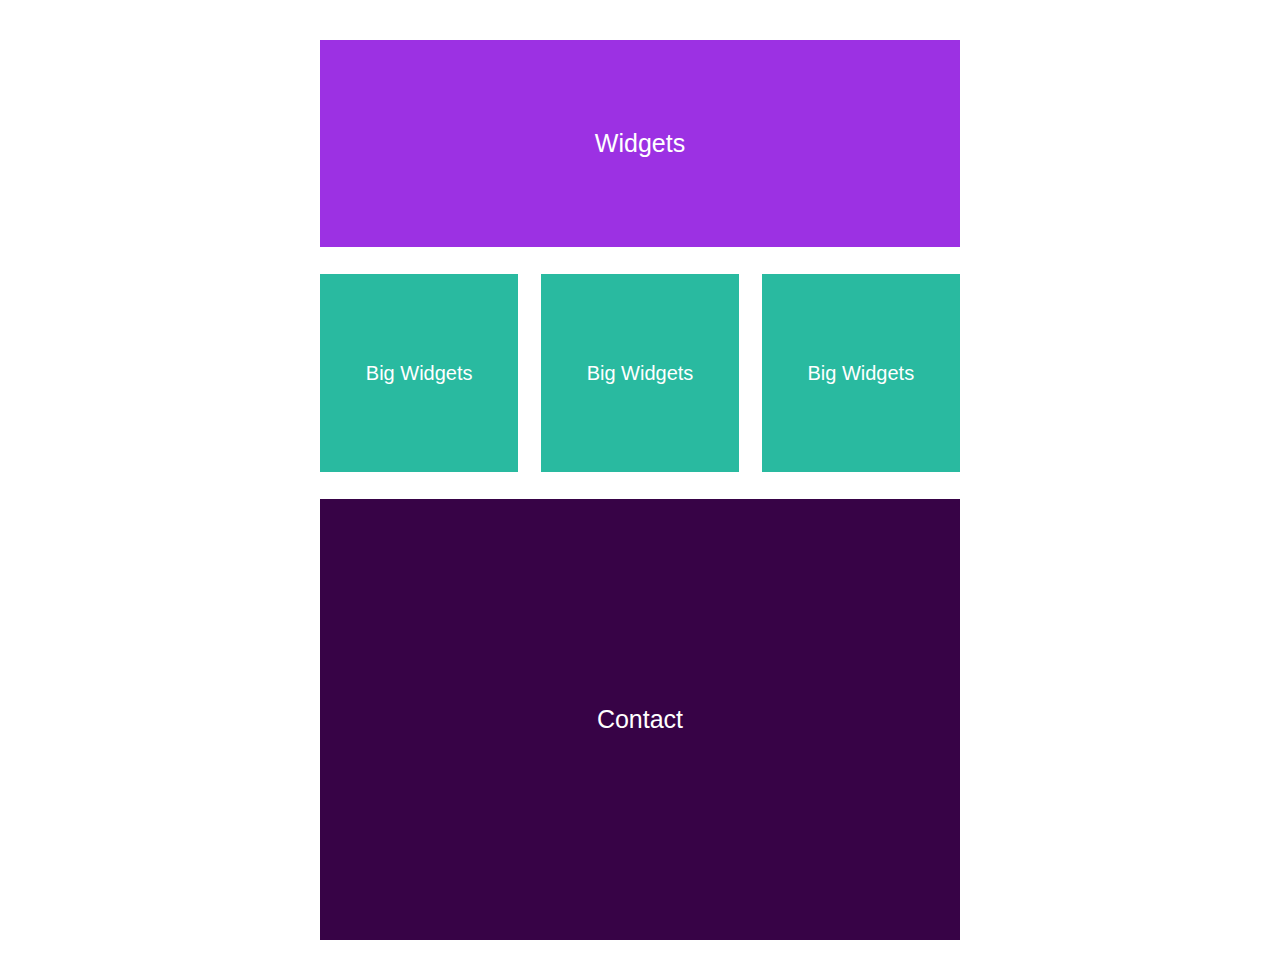
<file: lesson2/index.html>
<!doctype html>
<html lang="en">
<head>
    <meta charset="UTF-8">
    <meta name="viewport"
          content="width=device-width, user-scalable=no, initial-scale=1.0, maximum-scale=1.0, minimum-scale=1.0">
    <meta http-equiv="X-UA-Compatible" content="ie=edge">
    <title>Document</title>
    <link rel="stylesheet" href="normalize.css">
    <link rel="stylesheet" href="main.css">
</head>
<body>
<div class="container">
<div class="father">
    <div class="child1">Widgets</div>
    <div class="child2">
        <div class="inner-block">Big Widgets</div>
        <div class="inner-block">Big Widgets</div>
        <div class="inner-block">Big Widgets</div>
    </div>
    <div class="child3">Contact</div>
</div>
</div>
</body>
</html>
</file>
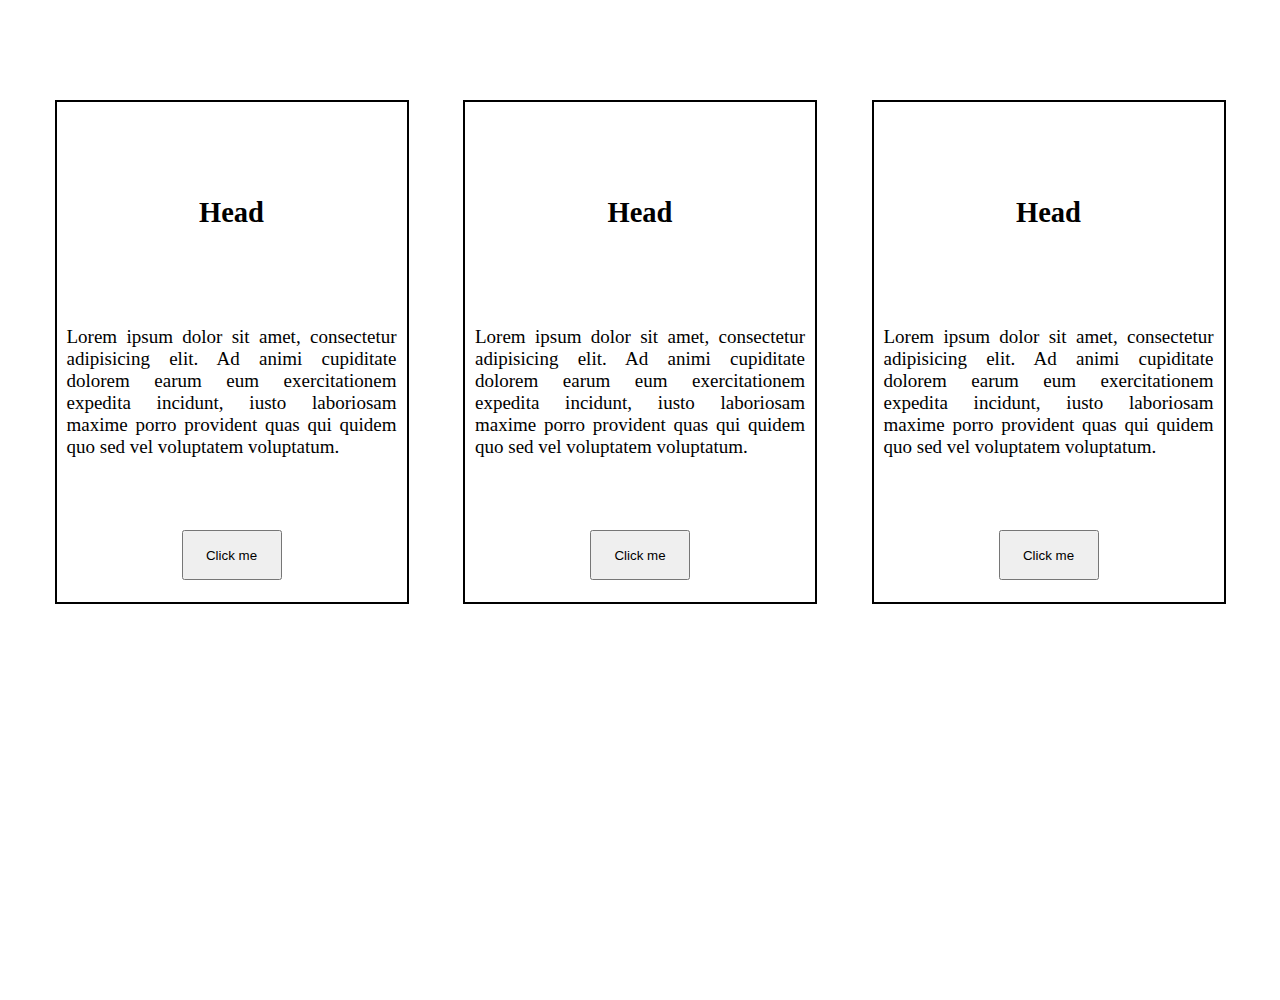
<file: lesson2/hmCard2.html>
<!doctype html>
<html lang="en">
<head>
    <meta charset="UTF-8">
    <meta name="viewport"
          content="width=device-width, user-scalable=no, initial-scale=1.0, maximum-scale=1.0, minimum-scale=1.0">
    <meta http-equiv="X-UA-Compatible" content="ie=edge">
    <title>Document</title>
    <link rel="stylesheet" href="main2.css">
</head>
<body>
<div class="block">
    <div class="container">
        <div class="card">
            <h2>Head</h2>
            <p>Lorem ipsum dolor sit amet, consectetur adipisicing elit. Ad animi cupiditate dolorem earum eum 
                exercitationem expedita incidunt, iusto laboriosam maxime porro provident quas qui quidem quo sed vel voluptatem voluptatum.</p>
            <div><a href=""><button>Click me</button></a></div>
        </div>
    </div>
    <div class="container">
        <div class="card">
            <h2>Head</h2>
            <p>Lorem ipsum dolor sit amet, consectetur adipisicing elit. Ad animi cupiditate dolorem earum eum
                exercitationem expedita incidunt, iusto laboriosam maxime porro provident quas qui quidem quo sed vel voluptatem voluptatum.</p>
            <div><a href=""><button>Click me</button></a></div>
        </div>
    </div>
    <div class="container">
        <div class="card">
            <h2>Head</h2>
            <p>Lorem ipsum dolor sit amet, consectetur adipisicing elit. Ad animi cupiditate dolorem earum eum
                exercitationem expedita incidunt, iusto laboriosam maxime porro provident quas qui quidem quo sed vel voluptatem voluptatum.</p>
            <div><a href=""><button>Click me</button></a></div>
        </div>
    </div>

</div>
</body>
</html>
</file>
<file: lesson2/main.css>
.container{
    width: 100%;
    display: flex;
    justify-content: center;
}

.father{
    width: 50%;
    height: 100vh;
    display: flex;
    flex-direction: column;
    justify-content: space-between;
    margin: 40px;
}
.child1 {
    width: 100%;
    height: 23%;
    background: #9c31e3;
    font-size: 25px
}
.child2{
    width: 100%;
    height: 22%;
    background: white;
    display: flex;
    justify-content: space-between;

}
.child3{
    width: 100%;
    height: 49%;
    background: #370346;
    font-size: 25px
}
.inner-block{
    width: 31%;
    height: 100%;
    background: #29baa0;
    font-size: 20px
}
.inner-block,.child1,.child3 {
    display: flex;
    justify-content: center;
    align-items: center;
    color: white;
    font-family: Arial, sans-serif;
}
</file>
<file: lesson2/main2.css>
body{
    margin: 0;
    padding: 0;
    box-sizing: border-box;

}
.block{
    width: 100%;
    height: 1000px;
    display: flex;
    justify-content: space-evenly;



}
.container{
    width: 350px;
    height: 500px;
    border: 2px solid black;
    margin-top: 100px;
    display: flex;
    justify-content: flex-end;
    flex-direction: column;
}
.card {
    width: 100%;
    height: 90%;
    display: flex;
    flex-direction: column;
    justify-content: space-around;
    align-items: center;
    font-size: 19px;
}
p {
    text-align: justify;
    padding: 10px;
}
a {
    text-decoration: none;
    color: #3418ff;
    /*border: 2px solid black;*/
    font-size: 25px;
    /*background: #ffed91;*/

}
button {
    width: 100px;
    height: 50px;
}
</file>
